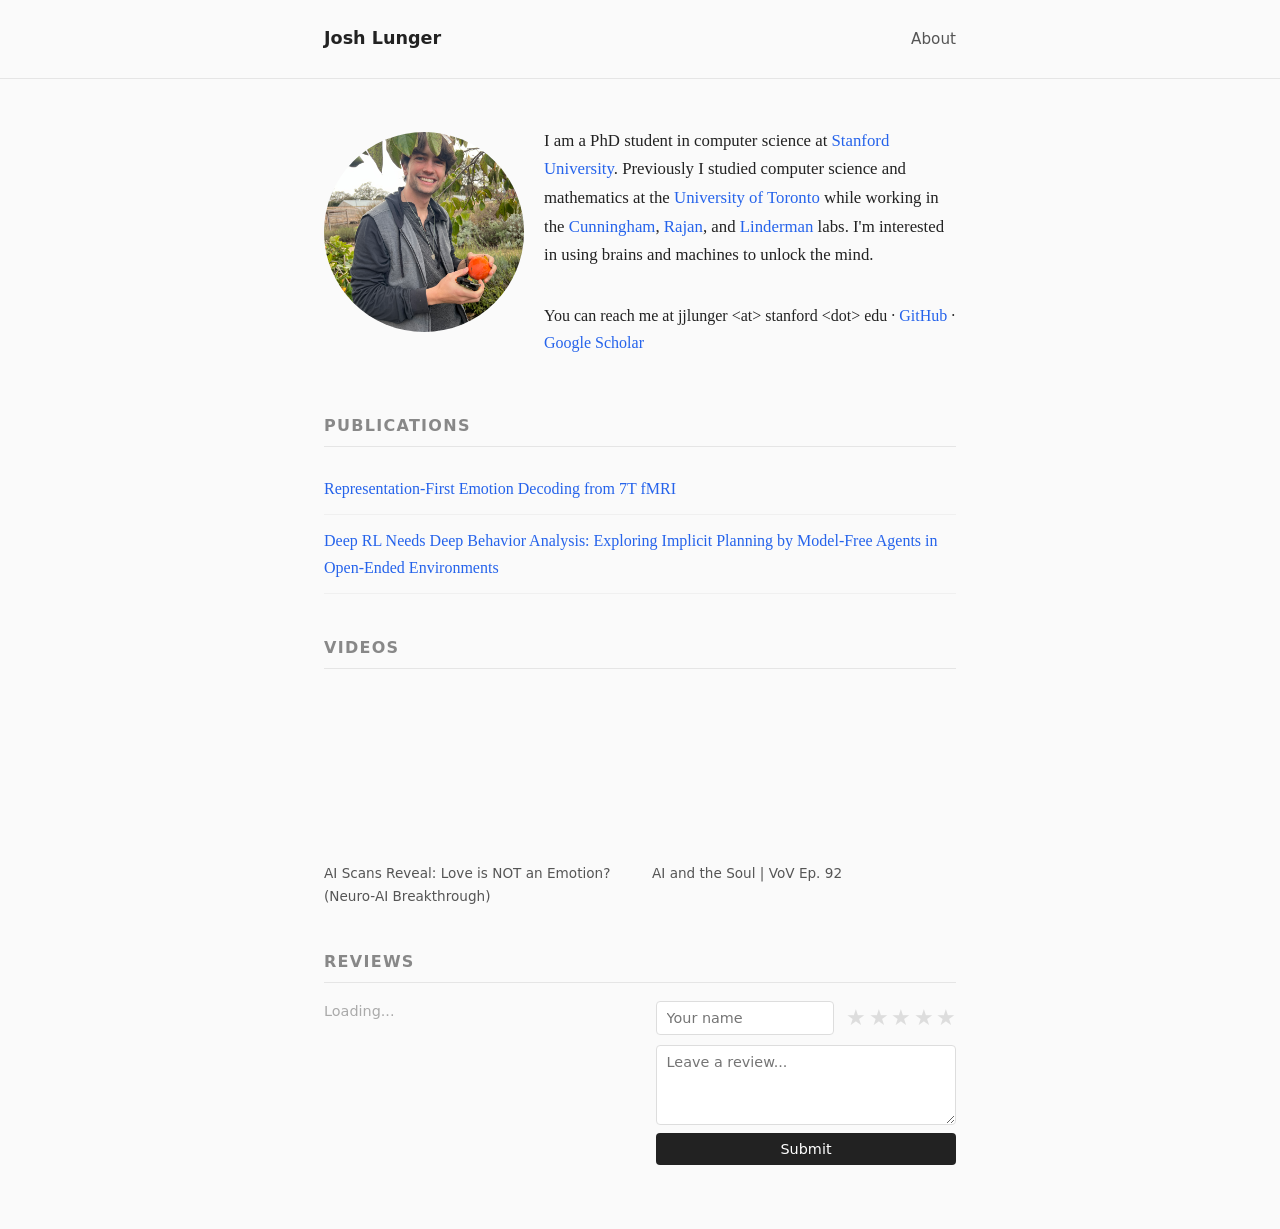
<file: index.html>
<!DOCTYPE html>
<html lang="en">
<head>
  <meta charset="UTF-8" />
  <meta name="viewport" content="width=device-width, initial-scale=1.0" />
  <title>Josh Lunger</title>
  <meta name="description" content="Josh Lunger is a computational neuroscience researcher in the Linderman Lab at Stanford University, developing scalable machine learning methods for high-dimensional brain data." />
  <link rel="stylesheet" href="style.css?v=7" />
</head>
<body>
  <nav>
    <div class="inner">
      <a class="site-name" href="/">Josh Lunger</a>
      <a href="/">About</a>
    </div>
  </nav>

  <main class="container">
    <div class="about-header">
      <img class="headshot" src="headshot.jpg" alt="Josh Lunger" />
      <div class="about-text">
        <p class="bio">
          I am a PhD student in computer science at <a href="https://www.stanford.edu">Stanford University</a>.
          Previously I studied computer science and mathematics at the <a href="https://www.utoronto.ca">University of Toronto</a>
          while working in the <a href="https://social-ai.ca">Cunningham</a>, <a href="https://www.rajanlab.com">Rajan</a>, and <a href="https://lindermanlab.github.io">Linderman</a> labs.
          I'm interested in using brains and machines to unlock the mind.
        </p>

        <p>
          You can reach me at jjlunger &lt;at&gt; stanford &lt;dot&gt; edu
          &middot; <a href="https://github.com/lungerjo">GitHub</a>
          &middot; <a href="https://scholar.google.com/citations?user=q5M7fUAAAAAJ&hl=en">Google Scholar</a>
        </p>
      </div>
    </div>

    <h3>Publications</h3>

    <ul class="post-list">
      <li>
        <a class="post-title" href="https://scholar.google.com/citations?view_op=view_citation&hl=en&user=q5M7fUAAAAAJ&citation_for_view=q5M7fUAAAAAJ:u-x6o8ySG0sC">Representation-First Emotion Decoding from 7T fMRI</a>
      </li>
      <li>
        <a class="post-title" href="https://scholar.google.com/citations?view_op=view_citation&hl=en&user=q5M7fUAAAAAJ&citation_for_view=q5M7fUAAAAAJ:u5HHmVD_uO8C">Deep RL Needs Deep Behavior Analysis: Exploring Implicit Planning by Model-Free Agents in Open-Ended Environments</a>
      </li>
    </ul>

    <h3>Videos</h3>

    <div class="video-grid">
      <div class="video-item">
        <iframe src="https://www.youtube.com/embed/08wTC3XA6Hs" title="AI Scans Reveal: Love is NOT an Emotion? (Neuro-AI Breakthrough)" allowfullscreen></iframe>
        <p class="video-title">AI Scans Reveal: Love is NOT an Emotion? (Neuro-AI Breakthrough)</p>
      </div>
      <div class="video-item">
        <iframe src="https://www.youtube.com/embed/_WnhjzVfJt0" title="AI and the Soul | VoV Ep. 92" allowfullscreen></iframe>
        <p class="video-title">AI and the Soul | VoV Ep. 92</p>
      </div>
    </div>

    <h3>Reviews</h3>

    <div class="reviews-section">
      <div id="reviews-list"><p class="reviews-empty">Loading...</p></div>

      <form id="review-form">
        <div class="review-form-row">
          <input type="text" id="review-name" placeholder="Your name" maxlength="80" required />
          <div class="star-input" id="star-input">
            <span data-value="1">&#9733;</span>
            <span data-value="2">&#9733;</span>
            <span data-value="3">&#9733;</span>
            <span data-value="4">&#9733;</span>
            <span data-value="5">&#9733;</span>
          </div>
        </div>
        <textarea id="review-body" placeholder="Leave a review..." maxlength="500" required></textarea>
        <button type="submit">Submit</button>
      </form>
    </div>
  </main>

  <script>
    const SUPABASE_URL = 'https://jigvehcxrimdrgdpfdmd.supabase.co';
    const SUPABASE_KEY = 'eyJhbGciOiJIUzI1NiIsInR5cCI6IkpXVCJ9.eyJpc3MiOiJzdXBhYmFzZSIsInJlZiI6ImppZ3ZlaGN4cmltZHJnZHBmZG1kIiwicm9sZSI6ImFub24iLCJpYXQiOjE3NzQyNzg0ODEsImV4cCI6MjA4OTg1NDQ4MX0.-IV29EwdQkXOxvTqGwLOxacwuqLeQdghvmXHPFbeSWI';

    const headers = {
      'apikey': SUPABASE_KEY,
      'Authorization': `Bearer ${SUPABASE_KEY}`,
      'Content-Type': 'application/json'
    };

    async function loadReviews() {
      const res = await fetch(`${SUPABASE_URL}/rest/v1/reviews?order=created_at.desc`, { headers });
      const reviews = await res.json();
      const list = document.getElementById('reviews-list');
      if (!reviews.length) {
        list.innerHTML = '<p class="reviews-empty">No reviews yet. Be the first!</p>';
        return;
      }
      list.innerHTML = reviews.map(r => `
        <div class="review-item">
          <div class="review-meta">
            <span class="review-name">${escapeHtml(r.name)}</span>
            ${r.rating ? `<span class="review-stars">${'★'.repeat(r.rating)}${'☆'.repeat(5 - r.rating)}</span>` : ''}
          </div>
          <p class="review-body">${escapeHtml(r.body)}</p>
        </div>
      `).join('');
    }

    let selectedRating = 0;

    const stars = document.querySelectorAll('#star-input span');
    stars.forEach(star => {
      star.addEventListener('mouseover', () => highlightStars(+star.dataset.value));
      star.addEventListener('mouseout', () => highlightStars(selectedRating));
      star.addEventListener('click', () => { selectedRating = +star.dataset.value; highlightStars(selectedRating); });
    });

    function highlightStars(n) {
      stars.forEach(s => s.classList.toggle('active', +s.dataset.value <= n));
    }

    async function submitReview(e) {
      e.preventDefault();
      const name = document.getElementById('review-name').value.trim();
      const body = document.getElementById('review-body').value.trim();
      const btn = document.querySelector('#review-form button');
      btn.disabled = true;
      btn.textContent = 'Submitting...';
      await fetch(`${SUPABASE_URL}/rest/v1/reviews`, {
        method: 'POST',
        headers: { ...headers, 'Prefer': 'return=minimal' },
        body: JSON.stringify({ name, body, rating: selectedRating || null })
      });
      document.getElementById('review-form').reset();
      btn.disabled = false;
      btn.textContent = 'Submit';
      selectedRating = 0;
      highlightStars(0);
      loadReviews();
    }

    function escapeHtml(str) {
      return str.replace(/&/g,'&amp;').replace(/</g,'&lt;').replace(/>/g,'&gt;').replace(/"/g,'&quot;');
    }

    document.getElementById('review-form').addEventListener('submit', submitReview);
    loadReviews();
  </script>
</body>
</html>
</file>
<file: style.css>
* {
  margin: 0;
  padding: 0;
  box-sizing: border-box;
}

body {
  font-family: Georgia, serif;
  color: #222;
  background: #fafafa;
  line-height: 1.7;
}

a {
  color: #2563eb;
  text-decoration: none;
}

a:hover {
  text-decoration: underline;
}

nav {
  padding: 1.5rem 0;
  border-bottom: 1px solid #e5e5e5;
  margin-bottom: 3rem;
}

nav .inner {
  display: flex;
  align-items: baseline;
  gap: 2rem;
  max-width: 680px;
  margin: 0 auto;
  padding: 0 1.5rem;
}

nav .site-name {
  font-size: 1.1rem;
  font-weight: bold;
  color: #222;
  margin-right: auto;
}

nav a {
  color: #555;
  font-size: 0.95rem;
  font-family: system-ui, sans-serif;
}

nav a:hover {
  color: #222;
  text-decoration: none;
}

.container {
  max-width: 680px;
  margin: 0 auto;
  padding: 0 1.5rem 4rem;
}

/* Reviews section */
.reviews-section {
  display: grid;
  grid-template-columns: 1fr 1fr;
  gap: 2rem;
  align-items: start;
}

#reviews-list {
  margin-bottom: 0;
}

.review-item {
  padding: 0.6rem 0;
  border-bottom: 1px solid #f0f0f0;
}

.review-name {
  font-family: system-ui, sans-serif;
  font-size: 0.85rem;
  font-weight: 600;
  color: #333;
}

.review-body {
  font-size: 0.9rem;
  color: #555;
  margin: 0.2rem 0 0;
}

.reviews-empty {
  font-size: 0.9rem;
  color: #aaa;
  font-family: system-ui, sans-serif;
}

.review-meta {
  display: flex;
  align-items: center;
  gap: 0.5rem;
}

.review-form-row {
  display: flex;
  align-items: center;
  gap: 0.75rem;
}

#review-form {
  display: flex;
  flex-direction: column;
  gap: 0.5rem;
}

#review-form input,
#review-form textarea {
  font-family: system-ui, sans-serif;
  font-size: 0.9rem;
  padding: 0.5rem 0.6rem;
  border: 1px solid #ddd;
  border-radius: 4px;
  background: #fff;
  color: #222;
  width: 100%;
  box-sizing: border-box;
}

#review-form textarea {
  height: 80px;
  resize: vertical;
}

#review-form button {
  font-family: system-ui, sans-serif;
  font-size: 0.9rem;
  padding: 0.5rem;
  background: #222;
  color: #fff;
  border: none;
  border-radius: 4px;
  cursor: pointer;
}

#review-form button:hover {
  background: #444;
}

.star-input {
  display: flex;
  gap: 0.15rem;
  font-size: 1.4rem;
  cursor: pointer;
  color: #ddd;
}

.star-input span.active {
  color: #f5a623;
}

.review-stars {
  display: block;
  font-size: 0.85rem;
  color: #f5a623;
  margin-top: 0.1rem;
}

#review-form button:disabled {
  background: #aaa;
  cursor: default;
}

@media (max-width: 600px) {
  .reviews-section {
    grid-template-columns: 1fr;
  }
}

h1 {
  font-size: 2rem;
  margin-bottom: 0.25rem;
}

h2 {
  font-size: 1.2rem;
  font-weight: normal;
  color: #555;
  font-family: system-ui, sans-serif;
  margin-bottom: 2rem;
}

h3 {
  font-size: 1rem;
  text-transform: uppercase;
  letter-spacing: 0.08em;
  color: #888;
  font-family: system-ui, sans-serif;
  margin: 2.5rem 0 1rem;
  border-bottom: 1px solid #e5e5e5;
  padding-bottom: 0.4rem;
}

p {
  margin-bottom: 1rem;
}

.bio {
  font-size: 1.05rem;
  margin-bottom: 2rem;
}

/* Resume */
.resume-item {
  margin-bottom: 1.5rem;
}

.resume-item .role {
  font-weight: bold;
}

.resume-item .org {
  color: #555;
}

.resume-item .date {
  font-size: 0.875rem;
  color: #888;
  font-family: system-ui, sans-serif;
  float: right;
}

.resume-item p {
  font-size: 0.95rem;
  margin-top: 0.25rem;
  margin-bottom: 0;
  color: #444;
}

/* About header with headshot */
.about-header {
  display: flex;
  flex-direction: row;
  align-items: flex-start;
  gap: 1.25rem;
  margin-bottom: 0.5rem;
}

.about-text {
  flex: 1;
  min-width: 0;
}

.headshot {
  width: 200px;
  height: 200px;
  min-width: 200px;
  max-width: 200px;
  object-fit: cover;
  border-radius: 50%;
  margin-top: 0.3rem;
}

.skills {
  font-family: system-ui, sans-serif;
  font-size: 0.95rem;
  color: #444;
}

/* Blog list */
.post-list {
  list-style: none;
}

.post-list li {
  display: flex;
  justify-content: space-between;
  align-items: baseline;
  padding: 0.75rem 0;
  border-bottom: 1px solid #f0f0f0;
  gap: 1rem;
}

.post-list .post-title {
  font-size: 1rem;
}

.post-list .post-date {
  font-size: 0.85rem;
  color: #888;
  font-family: system-ui, sans-serif;
  white-space: nowrap;
}

/* Blog post */
.post-header {
  margin-bottom: 2rem;
}

.post-header h1 {
  font-size: 1.75rem;
  margin-bottom: 0.5rem;
}

.post-meta {
  font-size: 0.875rem;
  color: #888;
  font-family: system-ui, sans-serif;
}

.post-body p {
  margin-bottom: 1.25rem;
}

.post-body h2 {
  font-size: 1.3rem;
  font-weight: bold;
  color: #222;
  font-family: Georgia, serif;
  margin: 2rem 0 0.75rem;
}

/* Videos */
.video-grid {
  display: grid;
  grid-template-columns: 1fr 1fr;
  gap: 1.5rem;
  margin-bottom: 2rem;
}

.video-item iframe {
  width: 100%;
  aspect-ratio: 16 / 9;
  border: none;
  display: block;
}

.video-title {
  font-size: 0.85rem;
  color: #555;
  font-family: system-ui, sans-serif;
  margin-top: 0.4rem;
  margin-bottom: 0;
}

@media (max-width: 600px) {
  .video-grid {
    grid-template-columns: 1fr;
  }
}

.back-link {
  display: inline-block;
  margin-bottom: 2rem;
  font-family: system-ui, sans-serif;
  font-size: 0.9rem;
  color: #555;
}
</file>
